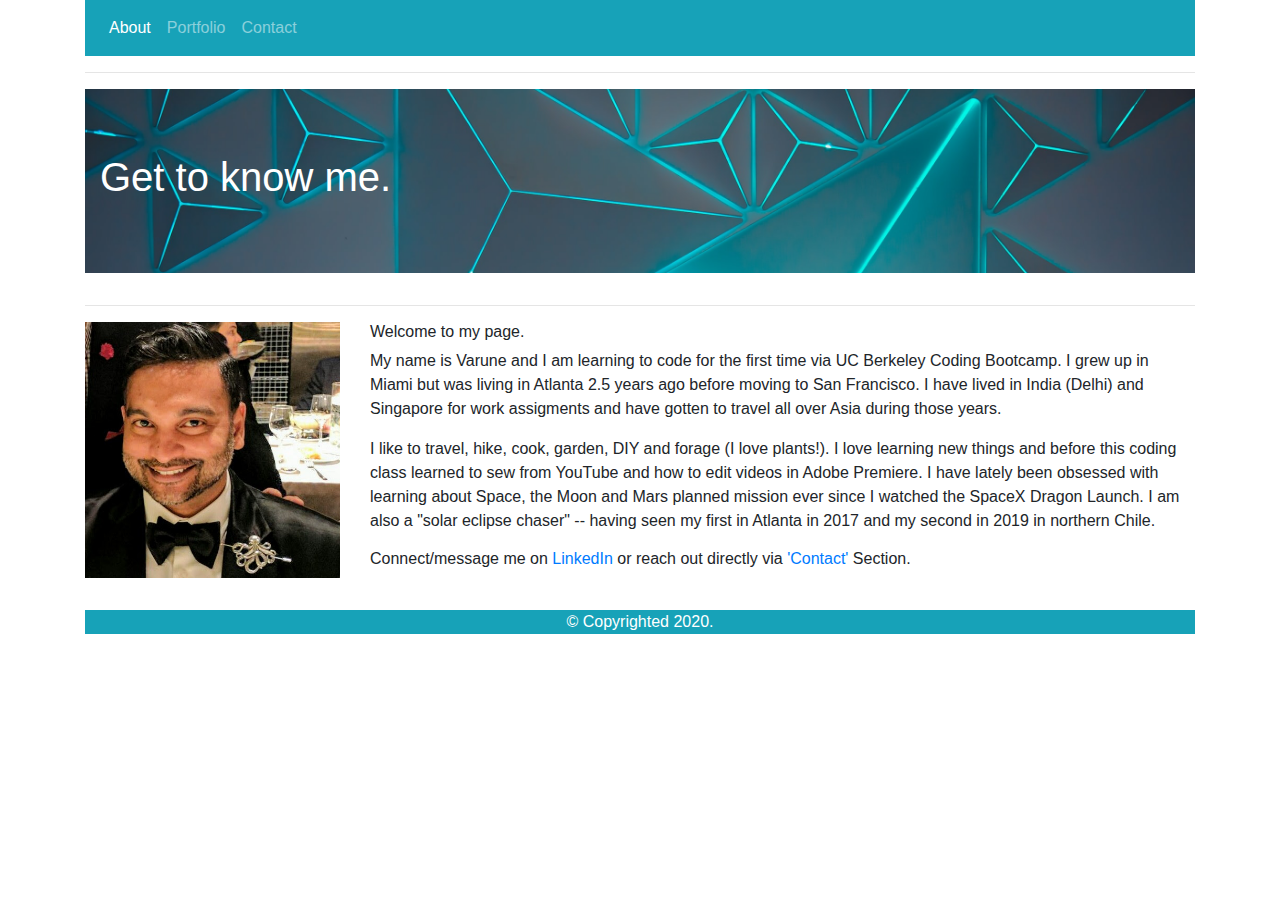
<file: index.html>
<!DOCTYPE html>
<html lang="en">
<head>
    <meta charset="UTF-8">
    <meta name="viewport" content="width=device-width, initial-scale=1.0">
    <link rel="stylesheet" href="https://maxcdn.bootstrapcdn.com/bootstrap/4.0.0/css/bootstrap.min.css">
    <link rel="stylesheet" href="https://stackpath.bootstrapcdn.com/font-awesome/4.7.0/css/font-awesome.min.css">
    <link rel="stylesheet" type="text/css" href="style.css">
    <title>About Me</title>
</head>
<body>
    <!-- Nav bar starts here -->
    <div class="container">
        <nav>
            <nav class="navbar navbar-expand-lg navbar-dark bg-info">
                <button class="navbar-toggler" type="button" data-toggle="collapse" data-target="#navbarNavAltMarkup"
                    aria-controls="navbarNavAltMarkup" aria-expanded="false" aria-label="Toggle navigation">
                    <span class="navbar-toggler-icon"></span>
                </button>
                <div class="collapse navbar-collapse" id="navbarNavAltMarkup">
                    <div class="navbar-nav">
                        <a class="nav-item nav-link active" href="index.html">About<span
                                class="sr-only">(current)</span></a>
                        <a class="nav-item nav-link" href="portfolio.html">Portfolio</a>
                        <a class="nav-item nav-link" href="contact.html">Contact</a>
                    </div>
                </div>
            </nav>
        </nav>
    </div>
    <!-- Nav bar ends -->

    <!-- This is where the About Me Jumbotron Starts -->
    <div class="container">
        <hr>
    </div>
    <div class="container">
        <div class="jumbotron jumbotron-fluid bg-info text-white">
            <div class="container">
                <h1 class="display-8">Get to know me.</h1>
            </div>
        </div>
    </div>
    <div class="container">
        <hr>
    </div>
    <!-- Jumbotron Ends -->


    <!-- Here is where the image & main text starts -->
    <div class="container pb-4">
        <div class="row">
            <div class="col-lg-3 col-md-4 col-sm-4 col-xs-12">
                <img src="assets/varuneSquare.png" class="img-fluid pull-left mr-1 mb-2" alt="man in suit">
            </div>
            <div class="col-lg-9 col-md-8 col-sm-8 col-xs-12">
                <h6>Welcome to my page.</h6>
                <p>
                    My name is Varune and I am learning to code for the first time via UC
                    Berkeley Coding Bootcamp. I grew up in Miami but was living in Atlanta 2.5 years ago before moving
                    to San Francisco. I have lived in India (Delhi) and Singapore for work assigments and have gotten to
                    travel all over Asia during those years.
                </p>
                <section>
                    <p>
                        I like to travel, hike, cook, garden, DIY and forage (I love plants!).
                        I love learning new things and before this coding class learned to sew from YouTube and how to edit
                        videos in Adobe Premiere. I have lately been obsessed with learning about Space, the Moon and Mars
                        planned mission ever since I watched
                        the SpaceX Dragon Launch. I am also a "solar eclipse chaser" -- having seen my first in Atlanta in
                        2017 and my second in 2019 in northern Chile.
                    </p>
                    <section>
                        <h6>
                            Connect/message me on <a href="www.linkedin.com/in/varune-h-5659467">LinkedIn</a> or reach out
                            directly via <a href="contact.html">'Contact'</a> Section.
                        </h6>
                    </section>
            </div>
        </div>
    </div>
    <!-- Here is where the image & main text ends -->

<!-- Footer -->
<div class="container">
    <footer class="footer text-center bg-info">
        <div class="container">
            <span class="text-white"> © Copyrighted 2020.</span>
        </div>
    </footer>
</div>
<!-- Footer -->

    <script src="https://code.jquery.com/jquery-3.2.1.slim.min.js" integrity="sha384-KJ3o2DKtIkvYIK3UENzmM7KCkRr/rE9/Qpg6aAZGJwFDMVNA/GpGFF93hXpG5KkN" crossorigin="anonymous"></script>
    <script src="https://cdnjs.cloudflare.com/ajax/libs/popper.js/1.12.9/umd/popper.min.js" integrity="sha384-ApNbgh9B+Y1QKtv3Rn7W3mgPxhU9K/ScQsAP7hUibX39j7fakFPskvXusvfa0b4Q" crossorigin="anonymous"></script>
    <script src="https://maxcdn.bootstrapcdn.com/bootstrap/4.0.0/js/bootstrap.min.js" integrity="sha384-JZR6Spejh4U02d8jOt6vLEHfe/JQGiRRSQQxSfFWpi1MquVdAyjUar5+76PVCmYl" crossorigin="anonymous"></script>
</body>
</html>
</file>
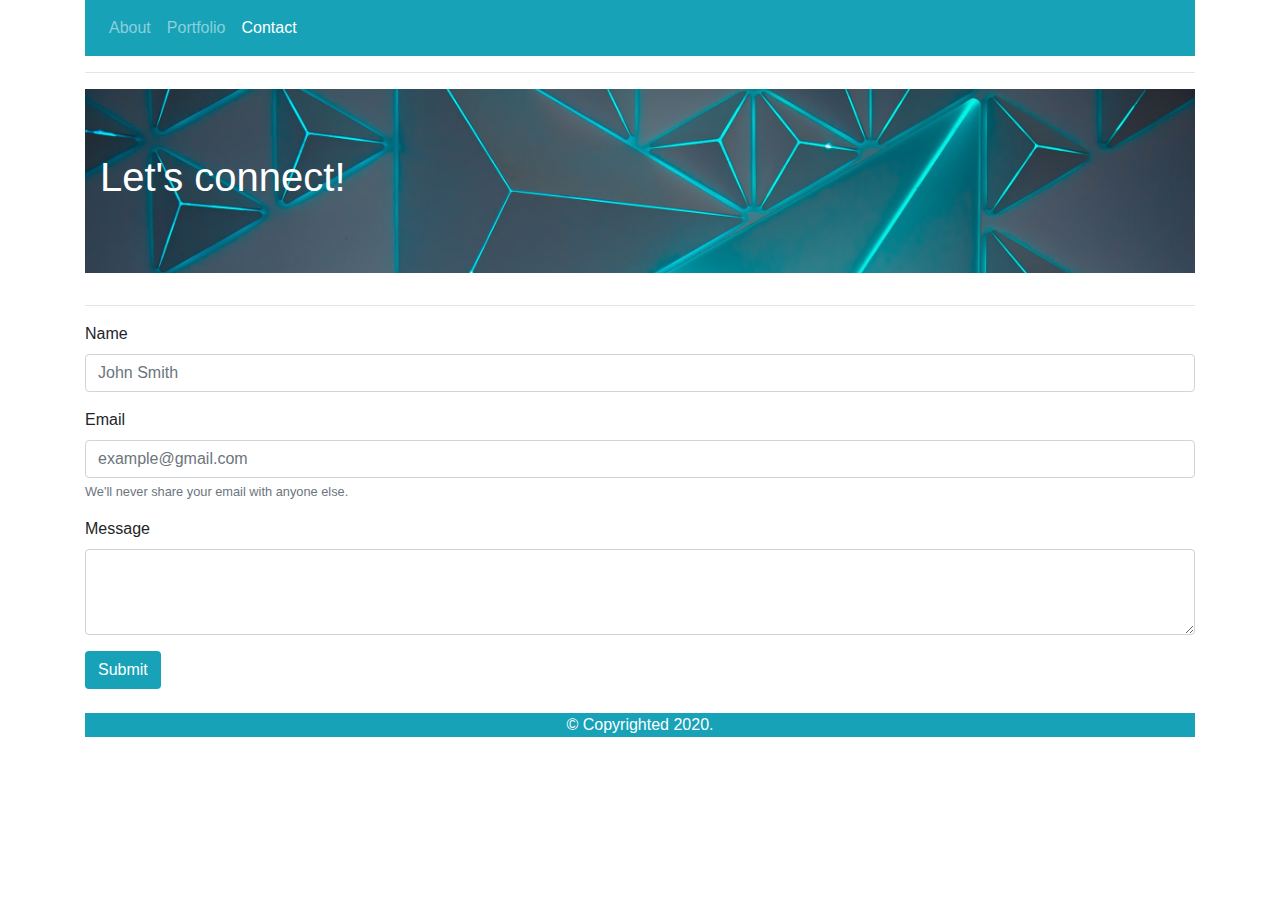
<file: contact.html>
<!DOCTYPE html>
<html lang="en">
<head>
    <meta charset="UTF-8">
    <meta name="viewport" content="width=device-width, initial-scale=1.0">
    <link rel="stylesheet" href="https://maxcdn.bootstrapcdn.com/bootstrap/4.0.0/css/bootstrap.min.css">
    <link rel="stylesheet" href="https://stackpath.bootstrapcdn.com/font-awesome/4.7.0/css/font-awesome.min.css">
    <link rel="stylesheet" type="text/css" href="style.css">
    <title>Contact</title>
</head>
<body>
    <!-- Nav bar starts here -->
    <div class="container">
        <nav>
            <nav class="navbar navbar-expand-lg navbar-dark bg-info">
                <button class="navbar-toggler" type="button" data-toggle="collapse" data-target="#navbarNavAltMarkup"
                    aria-controls="navbarNavAltMarkup" aria-expanded="false" aria-label="Toggle navigation">
                    <span class="navbar-toggler-icon"></span>
                </button>
                <div class="collapse navbar-collapse" id="navbarNavAltMarkup">
                    <div class="navbar-nav">
                        <a class="nav-item nav-link" href="index.html">About</a>
                        <a class="nav-item nav-link" href="portfolio.html">Portfolio</a>
                        <a class="nav-item nav-link active" href="contact.html">Contact <span
                                class="sr-only">(current)</span></a>
                    </div>
                </div>
            </nav>
        </nav>
    </div>
    <!-- here is where NavBar ends -->

<!-- This is where the Jumbotron Starts -->
<div class="container">
    <hr>
</div>
<div class="container">
    <div class="jumbotron jumbotron-fluid bg-info text-white">
        <div class="container">
            <h1 class="display-8">Let's connect!</h1>
        </div>
    </div>
</div>
<div class="container">
    <hr>
</div>
<!-- This is where the Jumbotron Ends -->

<!-- This is where the form starts -->
<div class="container pb-4">
    <form>
        <div class="form-group">
            <label for="formGroupExampleInput">Name</label>
            <input type="text" class="form-control" id="formGroupExampleInput" placeholder="John Smith">
        </div>
        <div class="form-group">
            <label for="exampleInputEmail1">Email</label>
            <input type="email" class="form-control" id="exampleInputEmail1" aria-describedby="emailHelp"
                placeholder="example@gmail.com">
            <small id="emailHelp" class="form-text text-muted">We'll never share your email with anyone else.</small>
        </div>
        <div class="form-group">
            <label for="exampleFormControlTextarea1">Message</label>
            <textarea class="form-control" id="exampleFormControlTextarea1" rows="3"></textarea>
        </div>
        <button type="submit" class="btn bg-info text-white">Submit</button>
    </form>
</div>
<!-- Form ends here -->


<!-- Footer -->
<div class="container">
    <footer class="footer text-center bg-info">
        <div class="container">
            <span class="text-white"> © Copyrighted 2020.</span>
        </div>
    </footer>
</div>
<!-- Footer -->

    <script src="https://code.jquery.com/jquery-3.2.1.slim.min.js" integrity="sha384-KJ3o2DKtIkvYIK3UENzmM7KCkRr/rE9/Qpg6aAZGJwFDMVNA/GpGFF93hXpG5KkN" crossorigin="anonymous"></script>
    <script src="https://cdnjs.cloudflare.com/ajax/libs/popper.js/1.12.9/umd/popper.min.js" integrity="sha384-ApNbgh9B+Y1QKtv3Rn7W3mgPxhU9K/ScQsAP7hUibX39j7fakFPskvXusvfa0b4Q" crossorigin="anonymous"></script>
    <script src="https://maxcdn.bootstrapcdn.com/bootstrap/4.0.0/js/bootstrap.min.js" integrity="sha384-JZR6Spejh4U02d8jOt6vLEHfe/JQGiRRSQQxSfFWpi1MquVdAyjUar5+76PVCmYl" crossorigin="anonymous"></script>
</body>
</html>
</file>
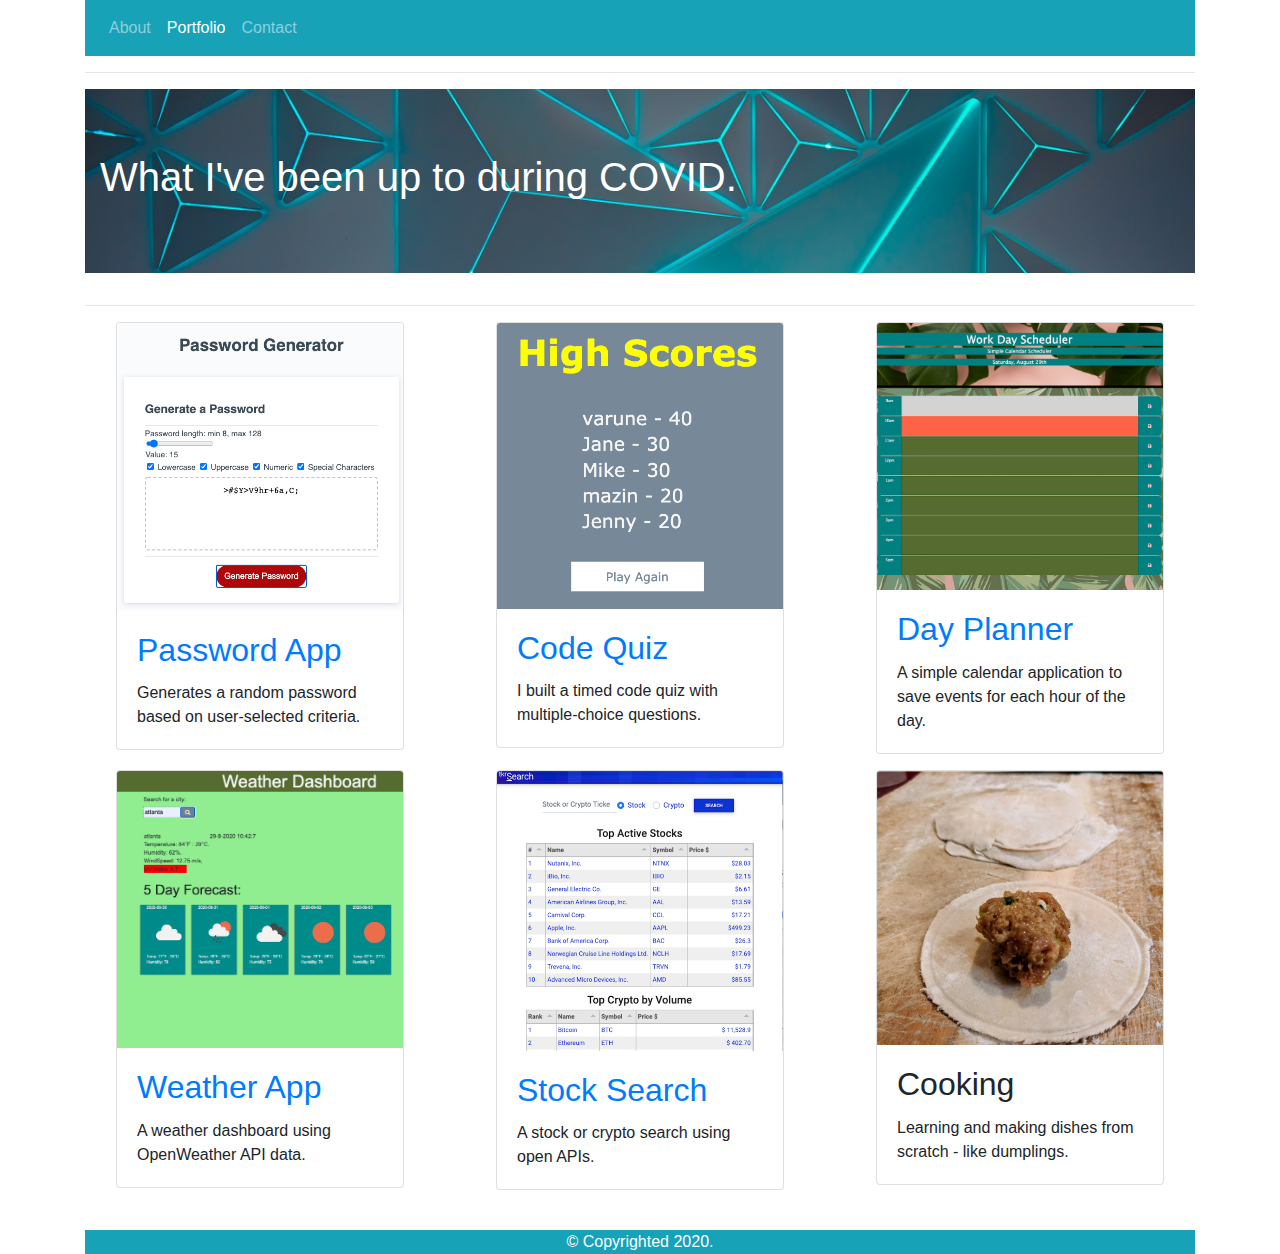
<file: portfolio.html>
<!DOCTYPE html>
<html lang="en">
<head>
    <meta charset="UTF-8">
    <meta name="viewport" content="width=device-width, initial-scale=1.0">
    <link rel="stylesheet" href="https://maxcdn.bootstrapcdn.com/bootstrap/4.0.0/css/bootstrap.min.css">
    <link rel="stylesheet" href="https://stackpath.bootstrapcdn.com/font-awesome/4.7.0/css/font-awesome.min.css">
    <link rel="stylesheet" type="text/css" href="style.css">
    <title>Portfolio</title>
</head>
<body>
    <!-- Nav bar starts here -->
    <div class="container">
        <nav>
            <nav class="navbar navbar-expand-lg navbar-dark bg-info">
                <button class="navbar-toggler" type="button" data-toggle="collapse" data-target="#navbarNavAltMarkup"
                    aria-controls="navbarNavAltMarkup" aria-expanded="false" aria-label="Toggle navigation">
                    <span class="navbar-toggler-icon"></span>
                </button>
                <div class="collapse navbar-collapse" id="navbarNavAltMarkup">
                    <div class="navbar-nav">
                        <a class="nav-item nav-link" href="index.html">About</a>
                        <a class="nav-item nav-link active" href="portfolio.html">Portfolio <span
                                class="sr-only">(current)</span></a>
                        <a class="nav-item nav-link" href="contact.html">Contact</a>
                    </div>
                </div>
            </nav>
        </nav>
    </div>
    <!-- here is where NavBar ends -->

<!-- This is where the  Jumbotron Starts -->
<div class="container">
    <hr>
</div>
<div class="container">
    <div class="jumbotron jumbotron-fluid bg-info text-white">
        <div class="container">
            <h1 class="display-8">What I've been up to during COVID.</h1>
        </div>
    </div>
</div>
<div class="container">
    <hr>
</div>
<!-- This is where the Jumbotron Ends -->

<!-- This is where the cards start. -->
<div class="container pb-4">
    <div class="row">
        <div class="col">
            <div class="card mb-3 mx-auto" style="width: 18rem;">
                <img src="./assets/passwordGeneratorResults.png" class="img-fluid card-img-top" alt="password generator">
                <div class="card-body">
                    <h2 class="card-title"><a href="https://vharnarine.github.io/JavaScript-Password-Generator/">Password App</a></h2>
                    <p class="card-text">Generates a random password based on user-selected criteria.</p>
                </div>
            </div>
        </div>
        <div class="col">
            <div class="card mb-3 mx-auto" style="width: 18rem;">
                <img src="./assets/codeQuizHighscores.png" class="img-fluid card-img-top" alt="quiz">
                <div class="card-body">
                    <h2 class="card-title"><a href="https://vharnarine.github.io/4WebApisCodeQuiz-/">Code Quiz</a></h2>
                    <p class="card-text">I built a timed code quiz with multiple-choice questions.</p>
                </div>
            </div>
        </div>
        <div class="col">
            <div class="card mb-3 mx-auto" style="width: 18rem;">
                <img src="./assets/schedulerHW.png" class="img-fluid card-img-top" alt="calendar">
                <div class="card-body">
                    <h2 class="card-title"><a href="https://vharnarine.github.io/5ThirdPartyAPIs/">Day Planner</a></h2>
                    <p class="card-text">A simple calendar application to save events for each hour of the day.</p>
                </div>
            </div>
        </div>
        <div class="col">
            <div class="card mb-3 mx-auto" style="width: 18rem;">
                <img src="./assets/weatherDash.png" class="img-fluid card-img-top" alt="bicycle">
                <div class="card-body">
                    <h2 class="card-title"><a href="https://vharnarine.github.io/6ServerSideAPIs/">Weather App</a></h2>
                    <p class="card-text">A weather dashboard using OpenWeather API data.</p>
                </div>
            </div>
        </div>
        <div class="col">
            <div class="card mb-3 mx-auto" style="width: 18rem;">
                <img src="./assets/tkrSearch.png" class="img-fluid card-img-top" alt="wild berries">
                <div class="card-body">
                    <h2 class="card-title"><a href="https://bhagatabhijeet.github.io/tkrsearch/index.html">Stock Search</a></h2>
                    <p class="card-text">A stock or crypto search using open APIs.</p>
                </div>
            </div>
        </div>
        <div class="col">
            <div class="card mb-3 mx-auto" style="width: 18rem;">
                <img src="./assets/cooking.png" class="img-fluid card-img-top" alt="dumplings">
                <div class="card-body">
                    <h2 class="card-title">Cooking</h2>
                    <p class="card-text">Learning and making dishes from scratch - like dumplings.</p>
                </div>
            </div>
        </div>
    </div>
</div>
<!-- this is where the cards end -->

<!-- Footer -->
<div class="container">
    <footer class="footer text-center bg-info">
        <div class="container">
            <span class="text-white"> © Copyrighted 2020.</span>
        </div>
    </footer>
    </div>
<!-- Footer -->


    <script src="https://code.jquery.com/jquery-3.2.1.slim.min.js" integrity="sha384-KJ3o2DKtIkvYIK3UENzmM7KCkRr/rE9/Qpg6aAZGJwFDMVNA/GpGFF93hXpG5KkN" crossorigin="anonymous"></script>
    <script src="https://cdnjs.cloudflare.com/ajax/libs/popper.js/1.12.9/umd/popper.min.js" integrity="sha384-ApNbgh9B+Y1QKtv3Rn7W3mgPxhU9K/ScQsAP7hUibX39j7fakFPskvXusvfa0b4Q" crossorigin="anonymous"></script>
    <script src="https://maxcdn.bootstrapcdn.com/bootstrap/4.0.0/js/bootstrap.min.js" integrity="sha384-JZR6Spejh4U02d8jOt6vLEHfe/JQGiRRSQQxSfFWpi1MquVdAyjUar5+76PVCmYl" crossorigin="anonymous"></script>
</body>
</html>
</file>
<file: style.css>
.jumbotron{
    background-image: url(assets/bluegeometric.jpg);
    background-size: cover;
    height: 100%;}
</file>
